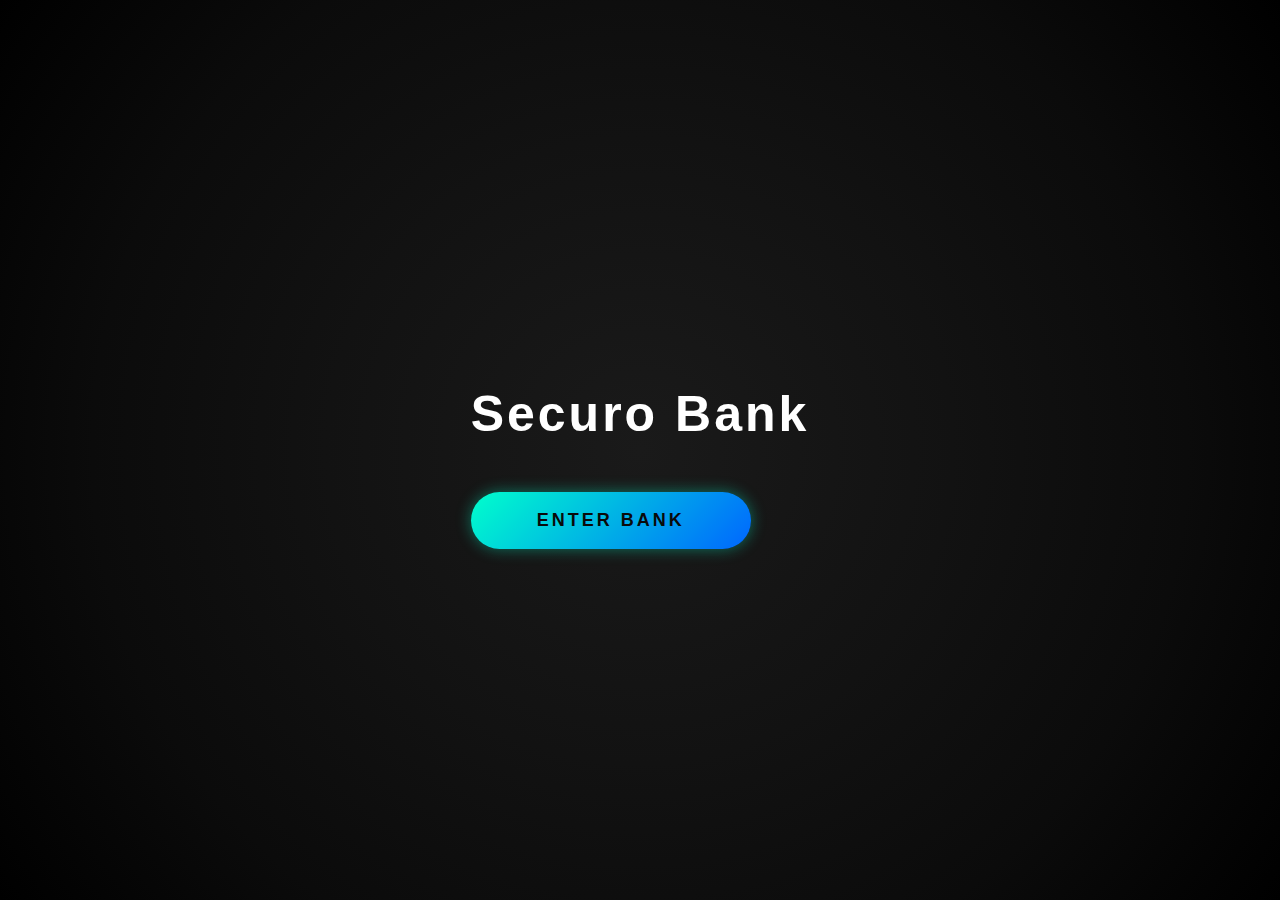
<file: index.html>
<!DOCTYPE html>
<html>
<head>
  <title>Securo Bank</title>
  <link rel="stylesheet" href="style.css">
  <link rel="manifest" href="./manifest.json">
<meta name="theme-color" content="#00ffcc">

</head>
<body class="center">

  <div class="gate">
    <h1 class="logo">Securo Bank</h1>
    <button class="securo-btn enter-btn" onclick="location.href='login.html'">
      ENTER BANK
    </button>
  </div>
  <script>
if ("serviceWorker" in navigator) {
  navigator.serviceWorker.register("./service-worker.js")
    .then(() => console.log("Securo Bank PWA awakened 🌌"));
}
</script>


</body>
</html>
</file>
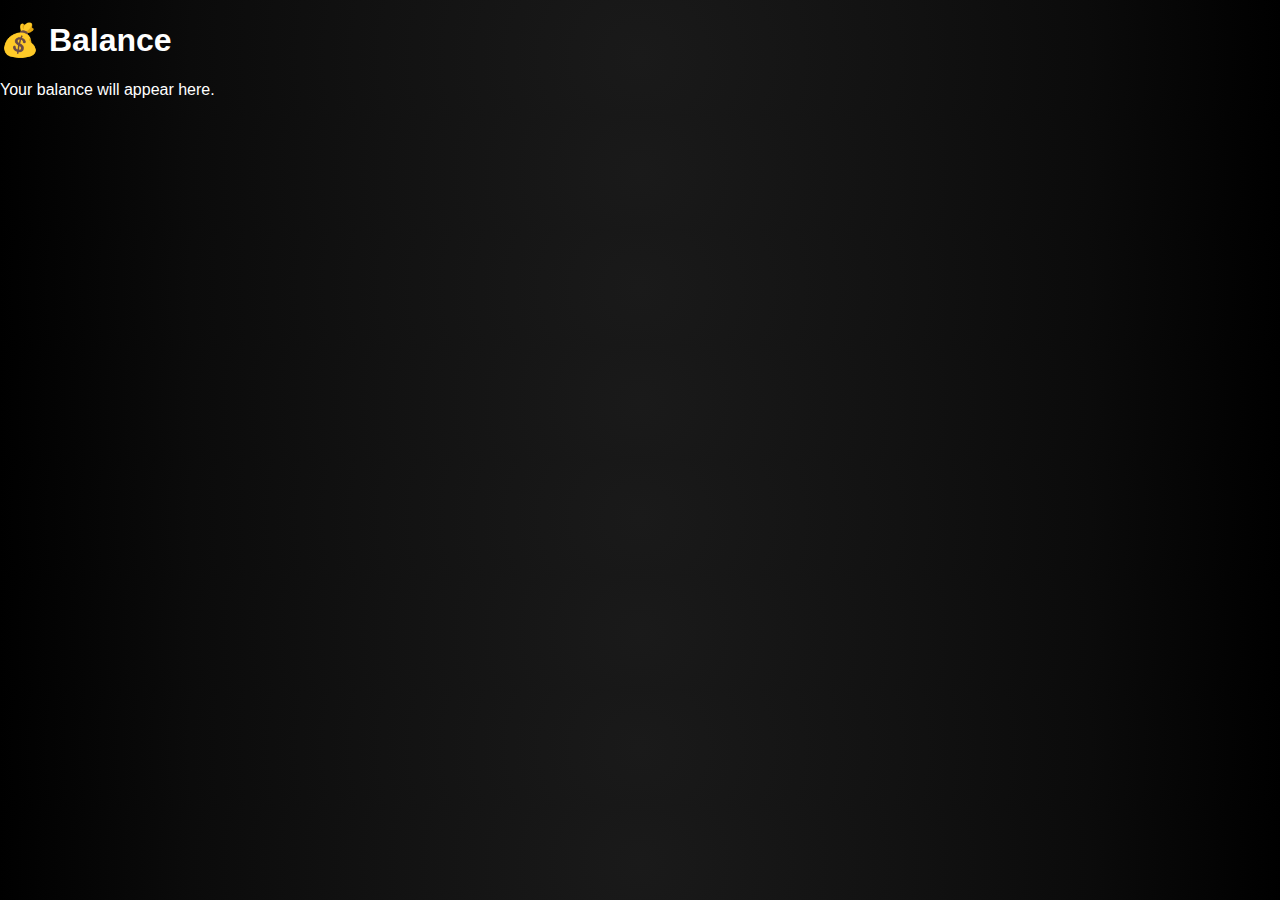
<file: balance .html>
<!DOCTYPE html>
<html lang="en">
<head>
  <meta charset="UTF-8">
  <title>Securo Bank | Balance</title>
  <link rel="stylesheet" href="style.css">
</head>
<body>

<div class="app-container">
  <h1 class="page-title">💰 Balance</h1>
  <div class="content-box">
    <p>Your balance will appear here.</p>
  </div>
</div>

</body>
</html>
</file>
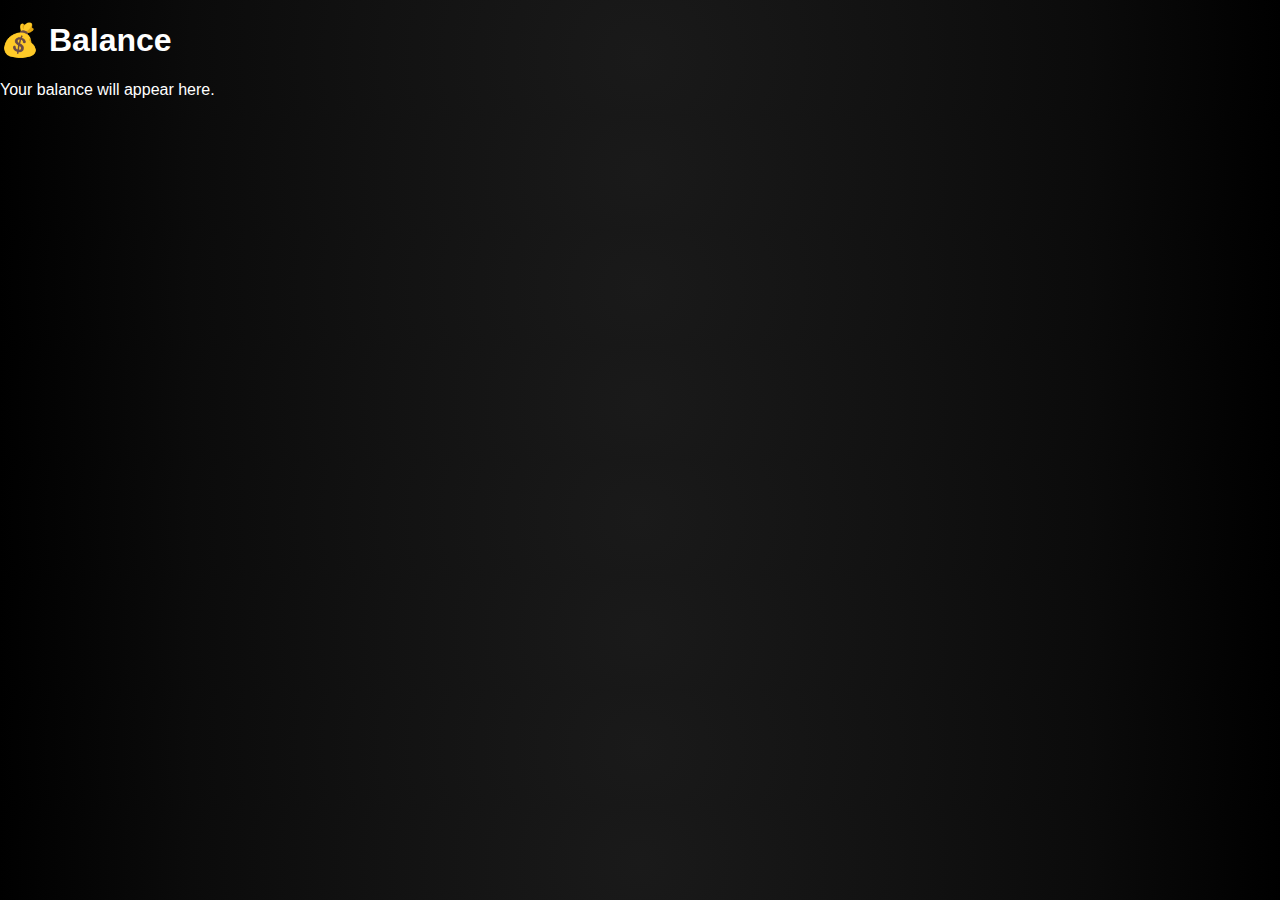
<file: balance.html>
<!DOCTYPE html>
<html lang="en">
<head>
  <meta charset="UTF-8">
  <title>Securo Bank | Balance</title>
  <link rel="stylesheet" href="style.css">
</head>
<body>

<div class="app-container">
  <h1 class="page-title">💰 Balance</h1>
  <div class="content-box">
    <p>Your balance will appear here.</p>
  </div>
</div>
<script src="core.js"></script>

</body>
</html>
</file>
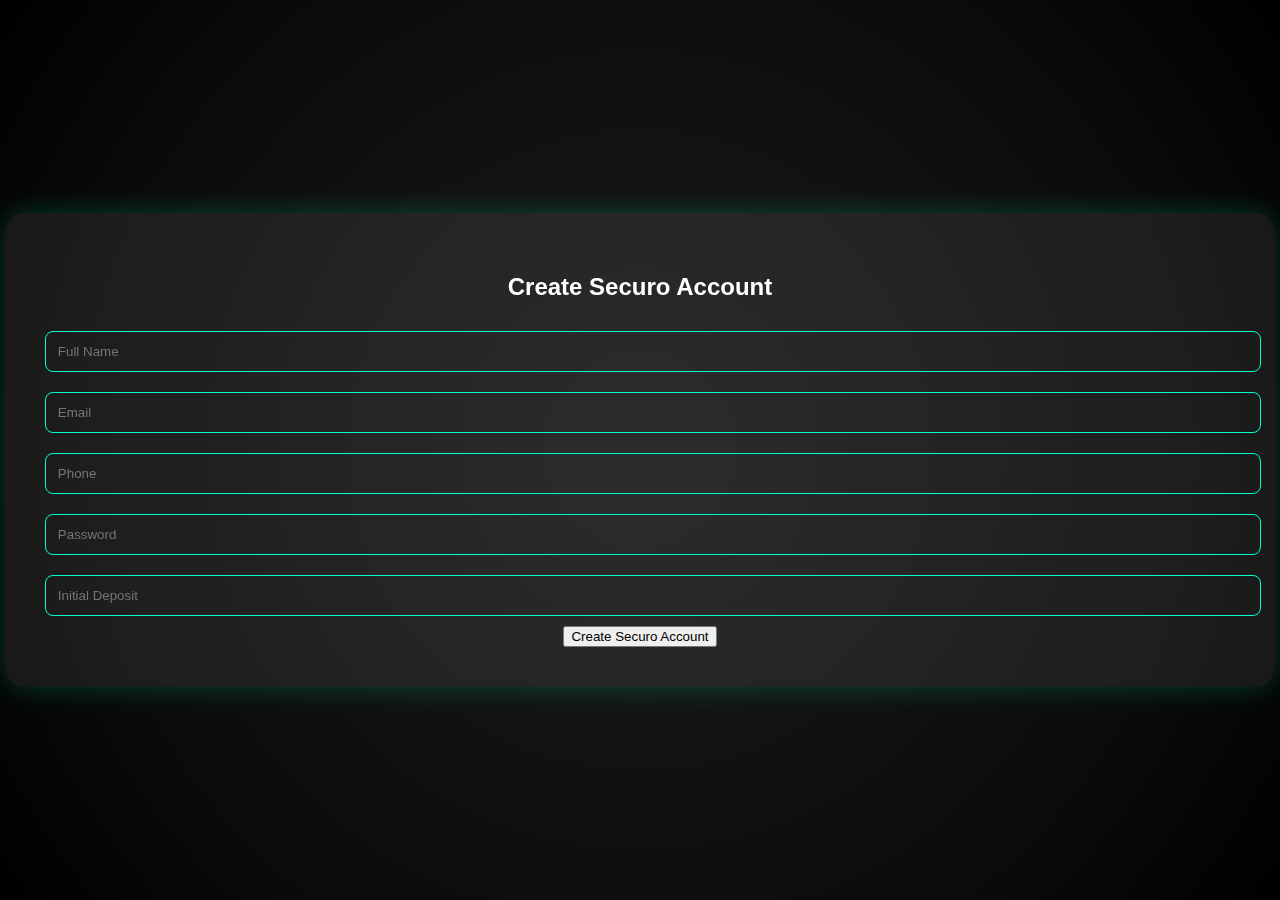
<file: create-account.html>
<!DOCTYPE html>
<html>
<head>
  <title>Create Account | Securo Bank</title>
  <link rel="stylesheet" href="style.css">
</head>
<body class="center">

<div class="glass-card">
  <h2>Create Securo Account</h2>

  <input id="name" placeholder="Full Name">
  <input id="email" placeholder="Email">
  <input id="phone" placeholder="Phone">
  <input id="pass" type="password" placeholder="Password">
  <input id="deposit" placeholder="Initial Deposit">

  <button type="button" id="createAccountBtn" onclick="createAccount()">Create Securo Account</button>
</div>
<script src="core.js"></script>
<script src="auth.js"></script>
<script src="create-account.js"></script>
</body>
</html>
</file>
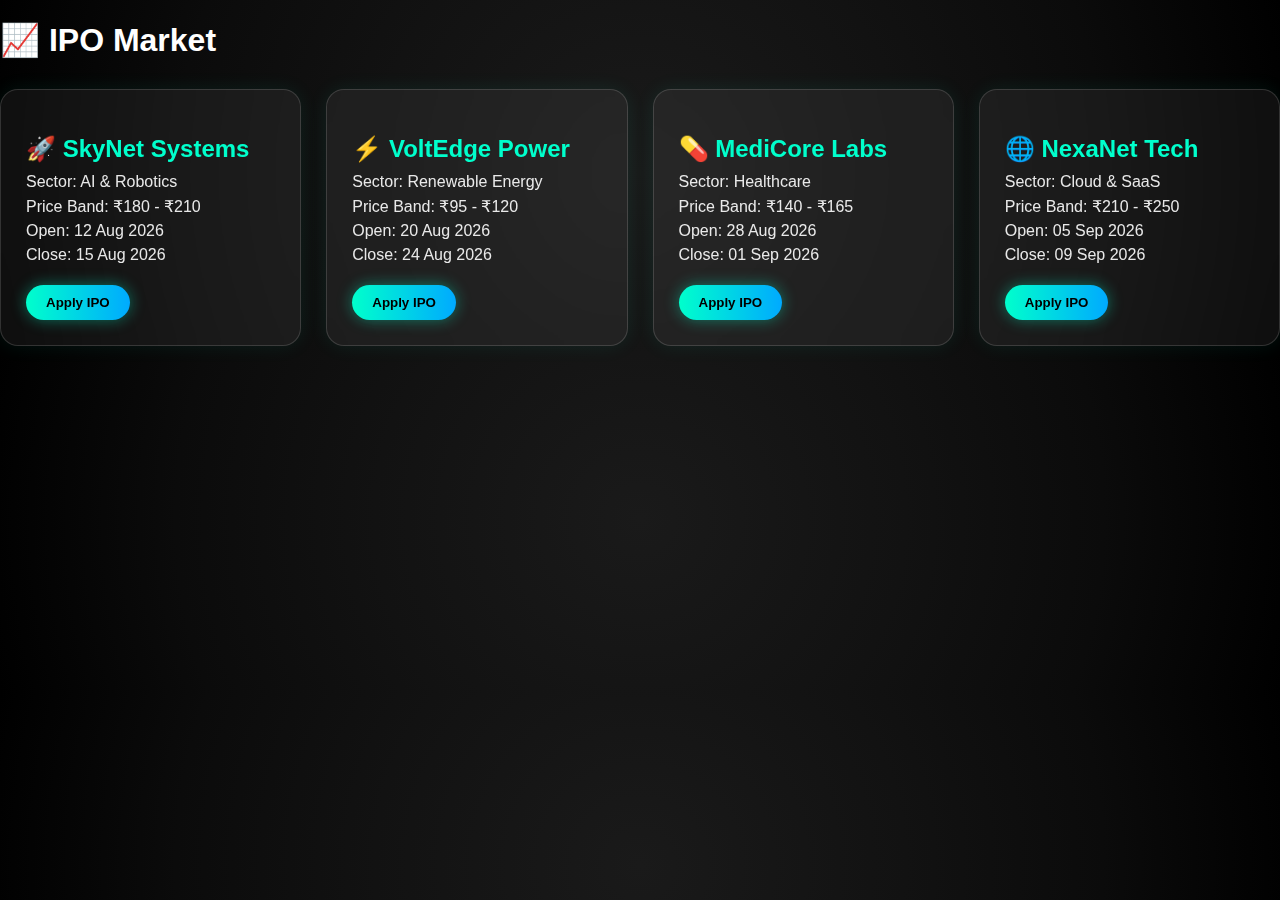
<file: ipo.html>
<!DOCTYPE html>
<html lang="en">
<head>
<meta charset="UTF-8">
<title>Securo Bank | IPO</title>
<link rel="stylesheet" href="style.css">
</head>

<body>

<div class="app-container">
  <h1 class="page-title">📈 IPO Market</h1>

  <div class="ipo-grid">

    <div class="ipo-card">
      <h2>🚀 SkyNet Systems</h2>
      <p>Sector: AI & Robotics</p>
      <p>Price Band: ₹180 - ₹210</p>
      <p>Open: 12 Aug 2026</p>
      <p>Close: 15 Aug 2026</p>
      <button class="glow-btn">Apply IPO</button>
    </div>

    <div class="ipo-card">
      <h2>⚡ VoltEdge Power</h2>
      <p>Sector: Renewable Energy</p>
      <p>Price Band: ₹95 - ₹120</p>
      <p>Open: 20 Aug 2026</p>
      <p>Close: 24 Aug 2026</p>
      <button class="glow-btn">Apply IPO</button>
    </div>

    <div class="ipo-card">
      <h2>💊 MediCore Labs</h2>
      <p>Sector: Healthcare</p>
      <p>Price Band: ₹140 - ₹165</p>
      <p>Open: 28 Aug 2026</p>
      <p>Close: 01 Sep 2026</p>
      <button class="glow-btn">Apply IPO</button>
    </div>

    <div class="ipo-card">
      <h2>🌐 NexaNet Tech</h2>
      <p>Sector: Cloud & SaaS</p>
      <p>Price Band: ₹210 - ₹250</p>
      <p>Open: 05 Sep 2026</p>
      <p>Close: 09 Sep 2026</p>
      <button class="glow-btn">Apply IPO</button>
    </div>

  </div>
</div>
<script src="core.js"></script>
<script src="auth.js"></script>
<script>
protectPage();
</script>
</body>
</html>
</file>
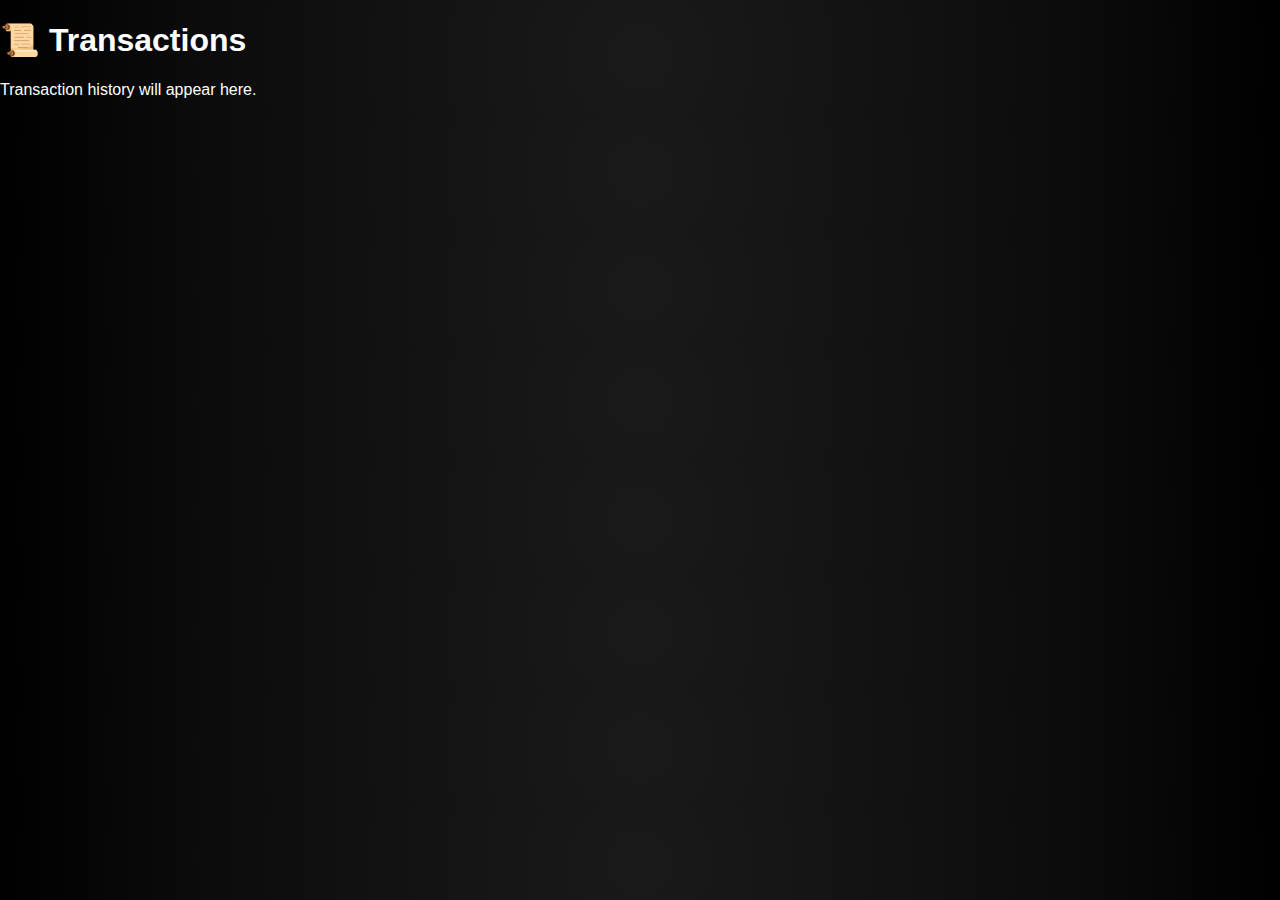
<file: transactions.html>
<!DOCTYPE html>
<html lang="en">
<head>
  <meta charset="UTF-8">
  <title>Securo Bank | Transactions</title>
  <link rel="stylesheet" href="style.css">
</head>
<body>

<div class="app-container">
  <h1 class="page-title">📜 Transactions</h1>
  <div class="content-box">
    <p>Transaction history will appear here.</p>
  </div>
</div>

</body>
</html>
</file>
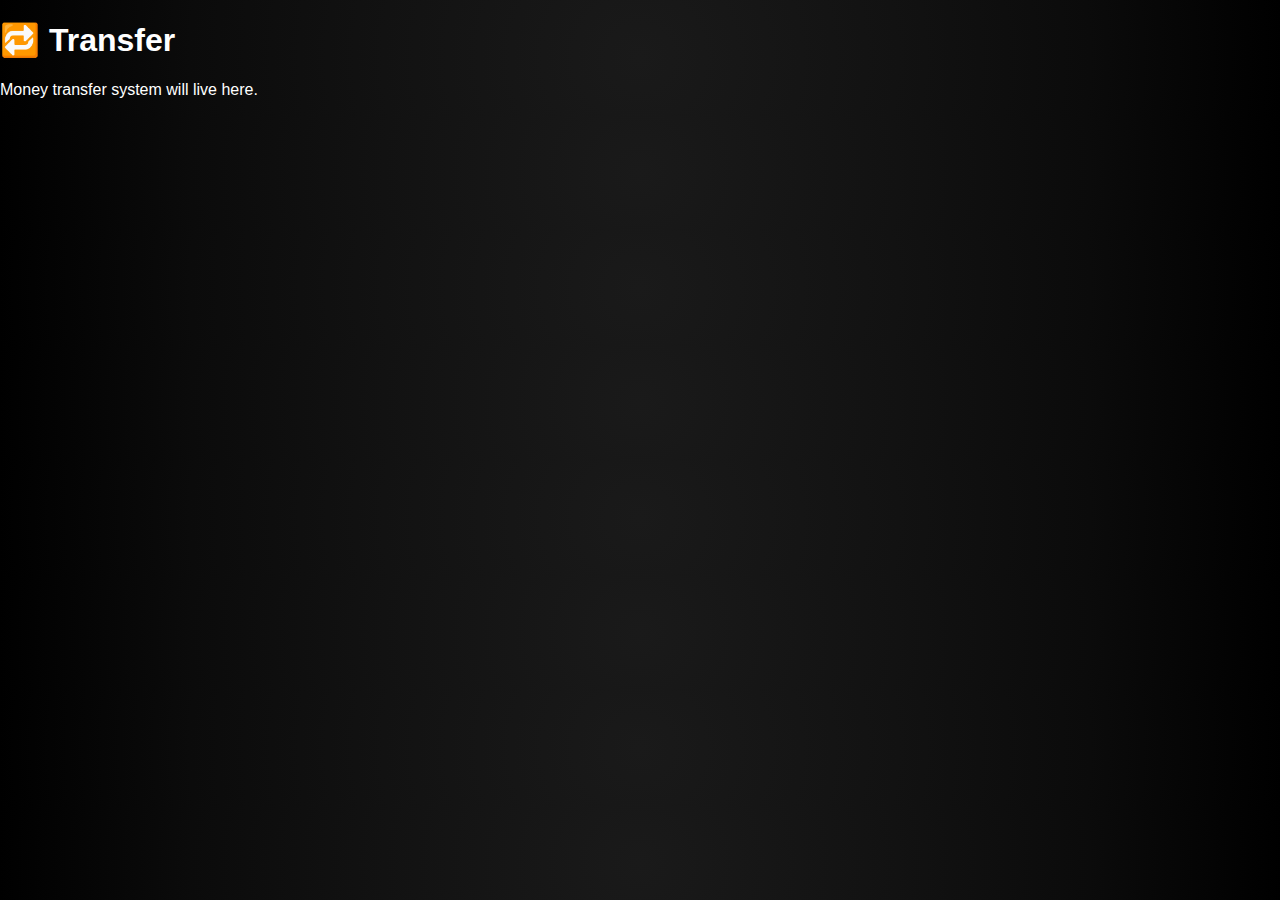
<file: transfer.html>
<!DOCTYPE html>
<html lang="en">
<head>
  <meta charset="UTF-8">
  <title>Securo Bank | Transfer</title>
  <link rel="stylesheet" href="style.css">
</head>
<body>

<div class="app-container">
  <h1 class="page-title">🔁 Transfer</h1>
  <div class="content-box">
    <p>Money transfer system will live here.</p>
  </div>
</div>
<script src="core.js"></script>
<script src="auth.js"></script>

</body>
</html>
</file>
<file: style.css>
body{
  margin:0;
  font-family: 'Inter', sans-serif;
  background: radial-gradient(circle at center,#1a1a1a 0%,#121212 40%,#0b0b0b 70%,#000000 100%);
  color:white;
}

.center{
  display:flex;
  align-items:center;
  justify-content:center;
  height:100vh;
}

.logo{font-size:50px; letter-spacing:3px;}

.glass-card{
  background: rgba(255,255,255,0.08);
  padding:40px;
  border-radius:20px;
  backdrop-filter: blur(10px);
  box-shadow:0 0 30px rgba(0,255,204,0.2);
  text-align:center;
}

input{
  width:100%;
  padding:12px;
  margin:10px 0;
  background:transparent;
  border:1px solid #00ffcc;
  color:white;
  border-radius:8px;
}

.btn-pulse:hover{
  box-shadow:0 0 15px #00ffcc,0 0 40px #00ffcc;
  transform:scale(1.05);
}

.wave-btn:hover{
  letter-spacing:2px;
  background:linear-gradient(90deg,#00ffcc,#0066ff);
}

.grid{
  display:grid;
  grid-template-columns:repeat(3,1fr);
  gap:20px;
  padding:40px;
}

.card{
  padding:30px;
  border-radius:15px;
  background:rgba(255,255,255,0.08);
  text-align:center;
  cursor:pointer;
  transition:0.4s;
}

/* Unique Hovers */
.glow:hover{box-shadow:0 0 30px #00ffcc;}
 /* Unified dashboard glow */
.card:hover{
  transform: translateY(-6px) scale(1.04);
  box-shadow: 
    0 0 25px rgba(0,255,204,0.7),
    0 0 60px rgba(0,102,255,0.6),
    inset 0 0 15px rgba(255,255,255,0.1);
  border: 1px solid rgba(0,255,204,0.6);
}

/* Keep logout sacred and untouched */
.card.danger:hover{
  background:#ff0033;
  box-shadow:none;
  transform:none;
  border:none;
}

.danger:hover{background:#ff0033;}

/* Profile */
.profile-card{
  background:rgba(255,255,255,0.08);
  padding:40px;
  border-radius:20px;
  text-align:center;
}

.avatar-box{
  width:140px;
  height:140px;
  border-radius:50%;
  border:3px solid #00ffcc;
  overflow:hidden;
  margin:auto;
  box-shadow:0 0 20px rgba(0,255,204,0.5);
  position:relative;
}

.avatar-box img{
  width:100%;
  height:100%;
  object-fit:cover;
}

.upload-btn{
  position:absolute;
  bottom:5px;
  right:5px;
  background:#00ffcc;
  color:black;
  border-radius:50%;
  padding:6px 10px;
  cursor:pointer;
}
.securo-btn{
  width: 100%;
  padding: 14px;
  margin-top: 15px;
  border-radius: 10px;
  border: none;
  font-size: 15px;
  font-weight: 600;
  letter-spacing: 1px;
  color: #0a0a0a;
  background: linear-gradient(135deg,#00ffcc,#0066ff);
  cursor: pointer;
  transition: 0.4s ease;
  box-shadow: 0 0 15px rgba(0,255,204,0.4);
}

/* Universal hover */
.securo-btn:hover{
  transform: translateY(-3px) scale(1.03);
  box-shadow: 0 0 25px rgba(0,255,204,0.8),
              0 0 60px rgba(0,102,255,0.6);
  letter-spacing: 2px;
}

/* Click effect */
.securo-btn:active{
  transform: scale(0.97);
}

/* ENTER BANK special aura */
.enter-btn{
  width: 280px;
  font-size: 18px;
  padding: 18px;
  border-radius: 50px;
  letter-spacing: 3px;
  text-transform: uppercase;
  animation: pulseGlow 2s infinite alternate;
}

/* Glow animation */
@keyframes pulseGlow{
  0%{
    box-shadow: 0 0 15px rgba(0,255,204,0.4),
                0 0 30px rgba(0,102,255,0.2);
  }
  100%{
    box-shadow: 0 0 30px rgba(0,255,204,0.9),
                0 0 60px rgba(0,102,255,0.8);
  }
}

/* Layout */
.layout{
  display:flex;
  height:100vh;
}

/* Sidebar */
.sidebar{
  width:230px;
  background: rgba(0,0,0,0.6);
  backdrop-filter: blur(12px);
  box-shadow: 0 0 30px rgba(0,255,204,0.2);
  display:flex;
  flex-direction:column;
  padding:20px 10px;
}

.side-logo{
  text-align:center;
  margin-bottom:30px;
  letter-spacing:2px;
  color:#00ffcc;
}

/* Nav Items */
.nav-item{
  padding:14px 18px;
  margin:8px 0;
  border-radius:10px;
  cursor:pointer;
  transition:0.4s;
  color:white;
  background: rgba(255,255,255,0.05);
}

/* Unified glow hover */
.nav-item:hover{
  transform: translateX(8px);
  box-shadow:
    0 0 20px rgba(0,255,204,0.7),
    0 0 40px rgba(0,102,255,0.5);
  background: rgba(0,255,204,0.15);
}

/* Logout special */
.nav-item.logout{
  margin-top:auto;
  background: rgba(255,0,0,0.15);
  color:#ffb3b3;
}

.nav-item.logout:hover{
  background:#ff0033;
  color:white;
  box-shadow:0 0 20px rgba(255,0,0,0.8);
  transform: translateX(5px);
}

/* Main area */
.main{
  flex:1;
  padding:30px;
  overflow:auto;
}

.side-header{
  display:flex;
  align-items:center;
  justify-content:space-between;
  margin-bottom:25px;
}

.toggle-btn{
  font-size:22px;
  cursor:pointer;
  padding:6px 10px;
  border-radius:8px;
  transition:0.3s;
}

.toggle-btn:hover{
  background: rgba(0,255,204,0.2);
  box-shadow:0 0 10px rgba(0,255,204,0.6);
}

/* Collapsed state */
.sidebar.closed{
  width:70px;
  padding:20px 5px;
}

.sidebar.closed .side-logo{
  display:none;
}

.sidebar.closed .nav-item{
  text-align:center;
  padding:14px 0;
  font-size:18px;
}

/* Hide text when closed */
.sidebar.closed .nav-item::after{
  content:"";
}

/* Smooth animation */
.sidebar{
  transition:0.4s ease;
}

.welcome-box{
  margin-top:20px;
  padding:30px;
  border-radius:20px;
  background: rgba(255,255,255,0.05);
  box-shadow: 0 0 30px rgba(0,255,204,0.15);
  backdrop-filter: blur(8px);
}

.welcome-box h2{
  margin:0;
  font-size:26px;
  color:#00ffcc;
  letter-spacing:1px;
}

.welcome-box p{
  margin-top:10px;
  max-width:600px;
  line-height:1.6;
  opacity:0.85;
}

/* Mini status cards */
.status-cards{
  display:flex;
  gap:15px;
  margin-top:20px;
  flex-wrap:wrap;
}

.status-card{
  padding:12px 18px;
  border-radius:12px;
  background: rgba(255,255,255,0.06);
  box-shadow: 0 0 15px rgba(0,255,204,0.15);
  transition:0.4s;
  cursor:default;
}

.status-card:hover{
  transform: translateY(-5px) scale(1.03);
  box-shadow: 
    0 0 20px rgba(0,255,204,0.6),
    0 0 40px rgba(0,102,255,0.4);
}



.ipo-grid{
  display:grid;
  grid-template-columns: repeat(auto-fit, minmax(260px, 1fr));
  gap:25px;
  margin-top:30px;
}

.ipo-card{
  background: rgba(255,255,255,0.06);
  border: 1px solid rgba(255,255,255,0.15);
  border-radius:18px;
  padding:25px;
  backdrop-filter: blur(12px);
  transition: 0.4s ease;
  box-shadow: 0 0 20px rgba(0,255,204,0.08);
}

.ipo-card:hover{
  transform: translateY(-8px) scale(1.02);
  box-shadow: 0 0 40px rgba(0,255,204,0.3);
}

.ipo-card h2{
  margin-bottom:10px;
  color:#00ffcc;
}

.ipo-card p{
  margin:6px 0;
  opacity:0.9;
}

.glow-btn{
  margin-top:15px;
  padding:10px 20px;
  border-radius:25px;
  border:none;
  background: linear-gradient(90deg,#00ffcc,#00aaff);
  color:black;
  font-weight:600;
  cursor:pointer;
  transition:0.4s;
  box-shadow: 0 0 15px rgba(0,255,204,0.4);
}

.glow-btn:hover{
  box-shadow: 0 0 30px rgba(0,255,204,0.8);
  transform: scale(1.05);
}

/* balance */
.balance-container {
  display: flex;
  flex-direction: column;
  justify-content: center;   
  align-items: center;       
  text-align: center;
  height: 100vh;             
}

.balance-container h2 {
  font-size: 26px;
  margin-bottom: 12px;
}

.balance-container p#balanceAmount {
  font-size: 2.5rem;
  color: #00ff99;
  text-shadow: 0 0 10px #00ff99, 0 0 20px #00ff99;
  transition: all 0.3s ease-in-out;
}

.transfer-container {
  display: flex;
  flex-direction: column;
  justify-content: center;
  align-items: center;
  height: 100vh;
  text-align: center;
}

.transfer-container h2 {
  margin-bottom: 20px;
  font-size: 26px;
}

.transfer-form {
  display: flex;
  flex-direction: column;
  width: 300px;
  gap: 15px;
}

.transfer-form input {
  padding: 12px;
  border: none;
  border-radius: 8px;
  outline: none;
  font-size: 16px;
}

.transfer-form button {
  padding: 12px;
  background: #00ff99;
  color: black;
  border: none;
  border-radius: 8px;
  font-size: 16px;
  cursor: pointer;
  transition: all 0.3s ease;
}

.transfer-form button:hover {
  background: #00ff99;
  box-shadow: 0 0 10px #00ff99,
              0 0 20px #00ff99,
              0 0 40px #00ff99;
}






/* ================= Glass Box Form ================= */
.glass-box {
    background: rgba(255, 255, 255, 0.15);
    backdrop-filter: blur(10px);
    border-radius: 15px;
    padding: 30px;
    max-width: 400px;
    margin: 50px auto;
    display: flex;
    flex-direction: column;
    gap: 15px;
    box-sizing: border-box;
}

/* Inputs inside glass box */
.glass-box input {
    padding: 10px;
    border-radius: 8px;
    border: none;
    outline: none;
    width: 100%;
    font-size: 16px;
    box-sizing: border-box;
}

/* Button inside glass box */
.glass-box .btn {
    cursor: pointer;
    padding: 12px 20px;
    border-radius: 8px;
    border: none;
    font-size: 16px;
    font-weight: bold;
    background-color: #0ff; /* adjust to your theme */
    color: #000;
    transition: all 0.3s ease;
}

/* Hover effect for button */
.glass-box .btn:hover {
    box-shadow: 0 0 15px #0ff;
    transform: scale(1.05);
}

/* Optional: Link under form */
.glass-box p {
    text-align: center;
    margin-top: 10px;
}

.glass-box a {
    color: #0ff; /* match your theme */
    text-decoration: none;
    font-weight: bold;
}

.glass-box a:hover {
    text-decoration: underline;
}


/* Glass box for forms */
.form-box {
    max-width: 400px;
    margin: 50px auto;
    padding: 30px;
    background: rgba(255, 255, 255, 0.15);
    backdrop-filter: blur(10px);
    border-radius: 15px;
    display: flex;
    flex-direction: column;
    gap: 15px;
    box-sizing: border-box;
}

/* Inputs inside form-box */
.form-box input {
    padding: 10px;
    border-radius: 8px;
    border: none;
    outline: none;
    width: 100%;
    font-size: 16px;
    box-sizing: border-box;
}

/* Buttons inside form-box */
.form-box .btn {
    cursor: pointer;
    padding: 12px 20px;
    border-radius: 8px;
    border: none;
    font-size: 16px;
    font-weight: bold;
    background-color: #0ff; /* match your theme */
    color: #000;
    transition: all 0.3s ease;
}

.form-box .btn:hover {
    box-shadow: 0 0 15px #0ff;
    transform: scale(1.05);
}

/* Optional link style */
.form-box p {
    text-align: center;
    margin-top: 10px;
}

.form-box a {
    color: #0ff;
    text-decoration: none;
    font-weight: bold;
}

.form-box a:hover {
    text-decoration: underline;
}

/* ---------- Transactions Page ---------- */
/* Center Section */
.transactions-container {
  padding: 40px;
  display: flex;
  flex-direction: column;
  align-items: center;
}

.transactions-title {
  font-size: 28px;
  font-weight: 600;
  margin-bottom: 25px;
  color: #e5e7eb;
  letter-spacing: 0.5px;
}

/* Card Look */
.transactions-card {
  width: 80%;
  background: rgba(17, 24, 39, 0.85);
  border: 1px solid rgba(255,255,255,0.08);
  border-radius: 12px;
  box-shadow: 0 10px 30px rgba(0,0,0,0.6);
  overflow: hidden;
}

/* Table */
.transactions-table {
  width: 100%;
  border-collapse: collapse;
}

/* Header */
.transactions-table thead {
  background: rgba(30, 41, 59, 0.9);
}

.transactions-table th {
  padding: 16px;
  text-align: left;
  font-size: 14px;
  font-weight: 600;
  color: #9ca3af;
  border-bottom: 1px solid rgba(255,255,255,0.08);
  text-transform: uppercase;
  letter-spacing: 0.8px;
}

/* Rows */
.transactions-table td {
  padding: 16px;
  border-bottom: 1px solid rgba(255,255,255,0.05);
  color: #e5e7eb;
  font-size: 15px;
}

/* Row Hover */
.transactions-table tbody tr:hover {
  background: rgba(59,130,246,0.08);
  transition: 0.25s ease;
}

/* Credit / Debit Colors */
.credit {
  color: #22c55e;
  font-weight: 600;
}

.debit {
  color: #ef4444;
  font-weight: 600;
}

/* Status Pill */
.status {
  color: #38bdf8;
  font-weight: 500;
}

/* ---- Loan Page ---- */

.loan-container {
  width: 90%;
  margin: 40px auto;
  text-align: center;
}

.loan-title {
  margin-bottom: 20px;
  font-size: 24px;
}

.loan-card {
  width: 420px;
  margin: auto;
  padding: 25px;
  background-color: #111827;
  border: 1px solid rgba(255,255,255,0.08);
  border-radius: 10px;
}

.loan-form {
  display: flex;
  flex-direction: column;
  gap: 15px;
  text-align: left;
}

.loan-form input,
.loan-form select {
  padding: 10px;
  border-radius: 6px;
  border: 1px solid rgba(255,255,255,0.1);
  background-color: #020617;
  color: white;
  outline: none;
}

.loan-btn {
  margin-top: 10px;
  padding: 12px;
  background-color: #2563eb;
  border: none;
  border-radius: 6px;
  color: white;
  cursor: pointer;
  transition: 0.3s;
}

.loan-btn:hover {
  box-shadow: 0 0 10px #3b82f6,
              0 0 20px #3b82f6,
              0 0 40px #3b82f6;
}
</file>
